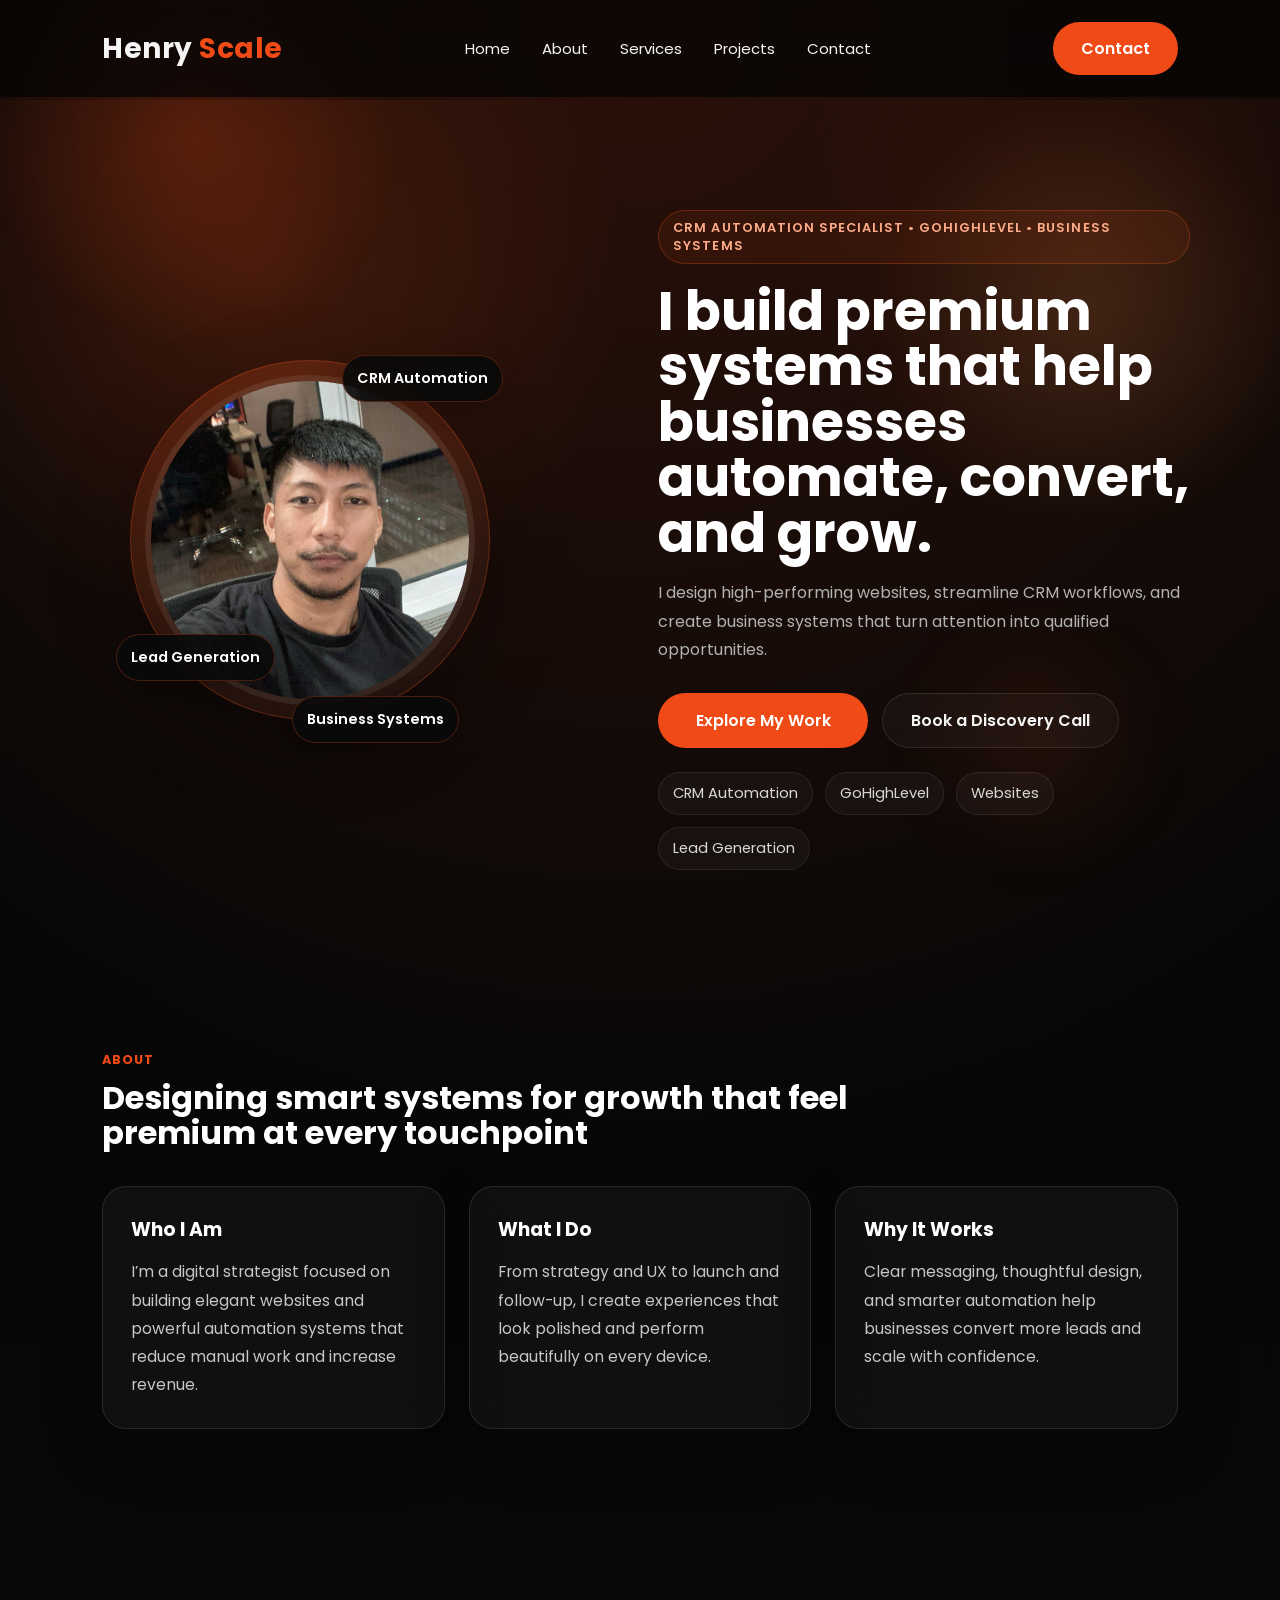
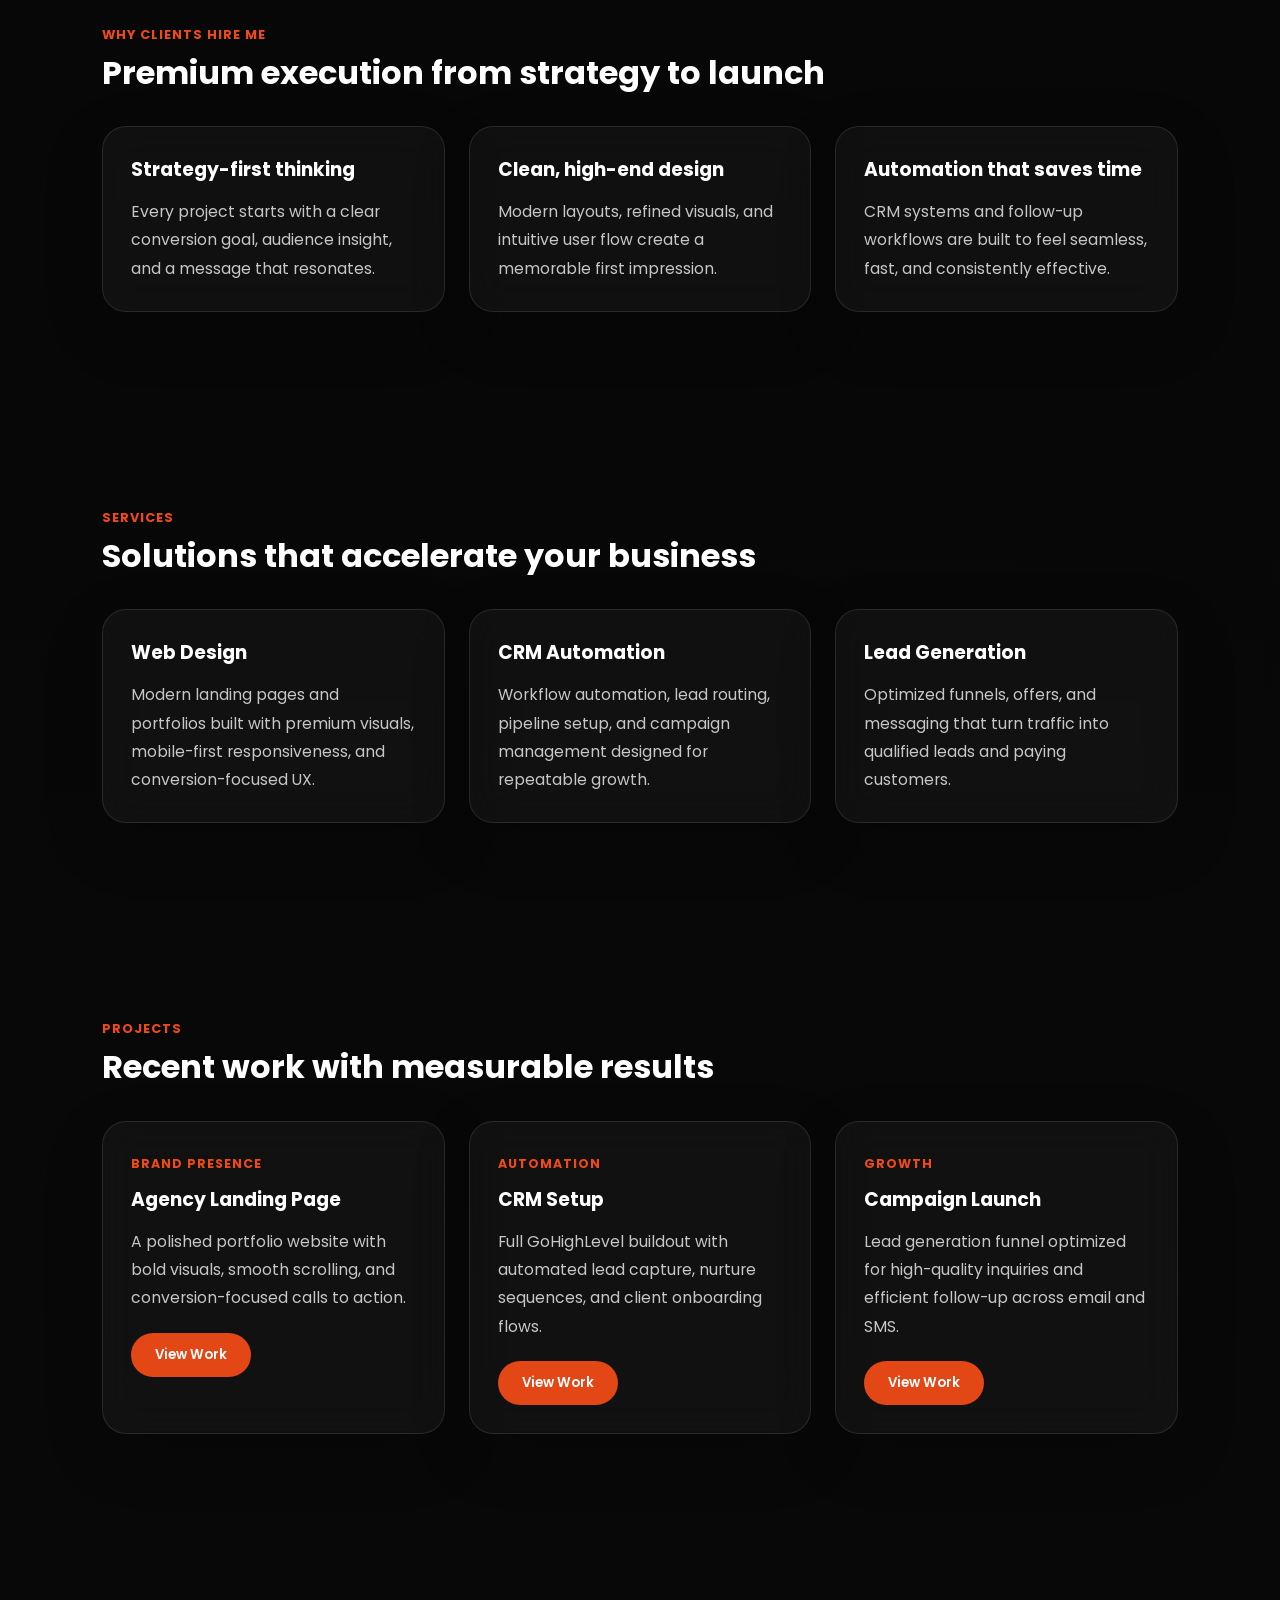
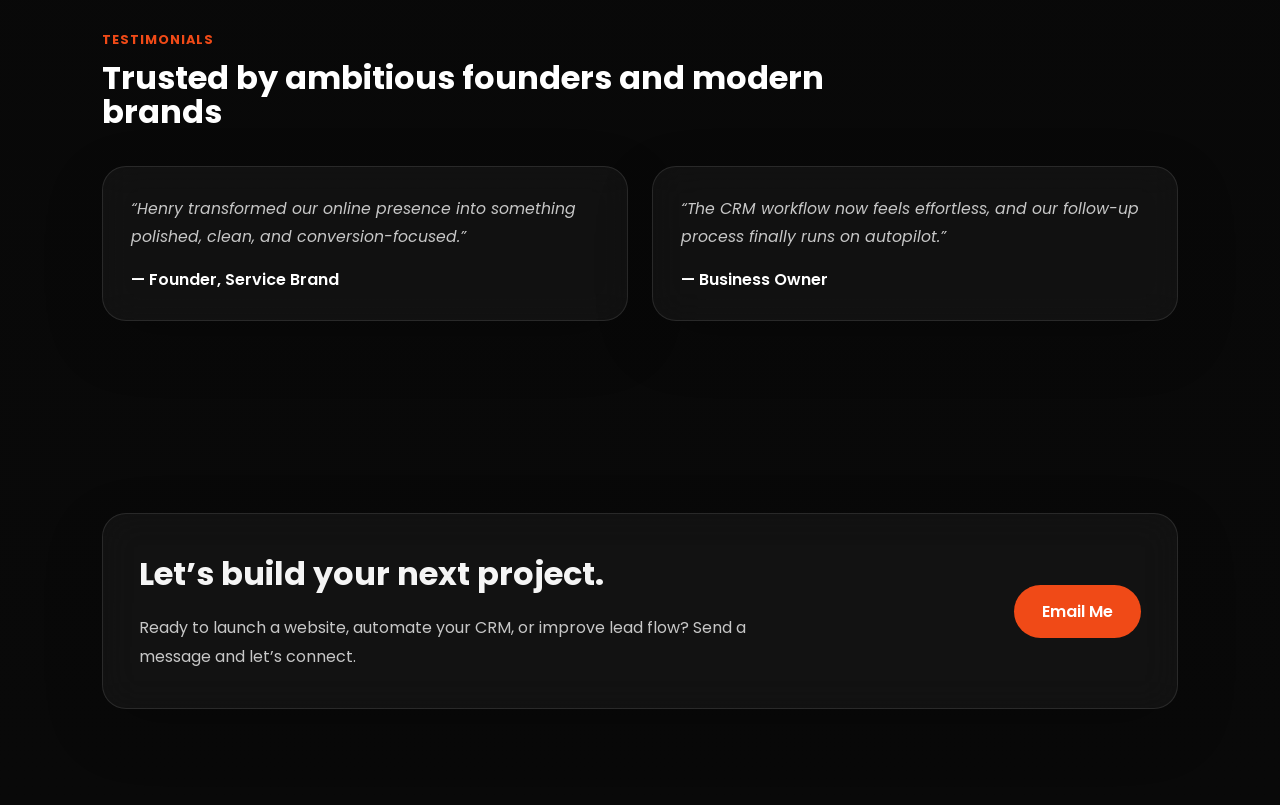
<file: index.html>
<!DOCTYPE html>
<html lang="en">

<head>
    <meta charset="UTF-8">
    <meta name="viewport" content="width=device-width, initial-scale=1.0">
    <meta name="description" content="Henry Scale builds polished websites, CRM automation systems, and lead-generation solutions for modern businesses.">
    <meta name="theme-color" content="#050505">
    <title>Henry Scale | Premium Portfolio</title>

    <link rel="preconnect" href="https://fonts.googleapis.com">
    <link rel="preconnect" href="https://fonts.gstatic.com" crossorigin>
    <link href="https://fonts.googleapis.com/css2?family=Poppins:wght@200;300;400;500;600;700;800&display=swap" rel="stylesheet">
    <link rel="stylesheet" href="css/style.css?v=72b7295">
</head>

<body>
    <header>
        <nav class="navbar">
            <div class="logo">Henry <span>Scale</span></div>
            <ul class="nav-links">
                <li><a href="#home">Home</a></li>
                <li><a href="#about">About</a></li>
                <li><a href="#services">Services</a></li>
                <li><a href="#projects">Projects</a></li>
                <li><a href="#contact">Contact</a></li>
            </ul>
            <a href="#contact" class="btn">Contact</a>
        </nav>
    </header>

    <main>
        <section class="hero" id="home">
            <div class="hero-left">
                <div class="portrait-shell">
                    <div class="portrait-glow"></div>
                    <div class="portrait-frame">
                        <img src="images/profile.png.jpg" alt="Henry Scale portrait">
                    </div>
                    <div class="floating-card card-top">CRM Automation</div>
                    <div class="floating-card card-middle">Lead Generation</div>
                    <div class="floating-card card-bottom">Business Systems</div>
                </div>
            </div>
            <div class="hero-right">
                <div class="hero-copy">
                    <div class="hero-badge">CRM Automation Specialist • GoHighLevel • Business Systems</div>
                    <h1>I build premium systems that help businesses automate, convert, and grow.</h1>
                    <p>I design high-performing websites, streamline CRM workflows, and create business systems that turn attention into qualified opportunities.</p>
                    <div class="hero-actions">
                        <a href="#projects" class="btn">Explore My Work</a>
                        <a href="#contact" class="btn btn-outline">Book a Discovery Call</a>
                    </div>
                    <div class="hero-trust-row" aria-label="Trusted capabilities">
                        <span>CRM Automation</span>
                        <span>GoHighLevel</span>
                        <span>Websites</span>
                        <span>Lead Generation</span>
                    </div>
                </div>
            </div>
        </section>

        <section class="about" id="about">
            <div class="section-head">
                <span>About</span>
                <h2>Designing smart systems for growth that feel premium at every touchpoint</h2>
            </div>
            <div class="about-grid">
                <div class="about-card">
                    <h3>Who I Am</h3>
                    <p>I’m a digital strategist focused on building elegant websites and powerful automation systems that reduce manual work and increase revenue.</p>
                </div>
                <div class="about-card">
                    <h3>What I Do</h3>
                    <p>From strategy and UX to launch and follow-up, I create experiences that look polished and perform beautifully on every device.</p>
                </div>
                <div class="about-card">
                    <h3>Why It Works</h3>
                    <p>Clear messaging, thoughtful design, and smarter automation help businesses convert more leads and scale with confidence.</p>
                </div>
            </div>
        </section>

        <section class="highlights">
            <div class="section-head">
                <span>Why clients hire me</span>
                <h2>Premium execution from strategy to launch</h2>
            </div>
            <div class="highlight-grid">
                <article class="highlight-card">
                    <h3>Strategy-first thinking</h3>
                    <p>Every project starts with a clear conversion goal, audience insight, and a message that resonates.</p>
                </article>
                <article class="highlight-card">
                    <h3>Clean, high-end design</h3>
                    <p>Modern layouts, refined visuals, and intuitive user flow create a memorable first impression.</p>
                </article>
                <article class="highlight-card">
                    <h3>Automation that saves time</h3>
                    <p>CRM systems and follow-up workflows are built to feel seamless, fast, and consistently effective.</p>
                </article>
            </div>
        </section>

        <section class="services" id="services">
            <div class="section-head">
                <span>Services</span>
                <h2>Solutions that accelerate your business</h2>
            </div>
            <div class="service-grid">
                <article class="service-card">
                    <h3>Web Design</h3>
                    <p>Modern landing pages and portfolios built with premium visuals, mobile-first responsiveness, and conversion-focused UX.</p>
                </article>
                <article class="service-card">
                    <h3>CRM Automation</h3>
                    <p>Workflow automation, lead routing, pipeline setup, and campaign management designed for repeatable growth.</p>
                </article>
                <article class="service-card">
                    <h3>Lead Generation</h3>
                    <p>Optimized funnels, offers, and messaging that turn traffic into qualified leads and paying customers.</p>
                </article>
            </div>
        </section>

        <section class="projects" id="projects">
            <div class="section-head">
                <span>Projects</span>
                <h2>Recent work with measurable results</h2>
            </div>
            <div class="project-grid">
                <article class="project-card">
                    <span class="project-tag">Brand Presence</span>
                    <h3>Agency Landing Page</h3>
                    <p>A polished portfolio website with bold visuals, smooth scrolling, and conversion-focused calls to action.</p>
                    <button class="project-btn" data-modal="modal-1">View Work</button>
                </article>
                <article class="project-card">
                    <span class="project-tag">Automation</span>
                    <h3>CRM Setup</h3>
                    <p>Full GoHighLevel buildout with automated lead capture, nurture sequences, and client onboarding flows.</p>
                    <button class="project-btn" data-modal="modal-2">View Work</button>
                </article>
                <article class="project-card">
                    <span class="project-tag">Growth</span>
                    <h3>Campaign Launch</h3>
                    <p>Lead generation funnel optimized for high-quality inquiries and efficient follow-up across email and SMS.</p>
                    <button class="project-btn" data-modal="modal-3">View Work</button>
                </article>
            </div>
        </section>

        <section class="testimonials">
            <div class="section-head">
                <span>Testimonials</span>
                <h2>Trusted by ambitious founders and modern brands</h2>
            </div>
            <div class="testimonial-grid">
                <article class="testimonial-card">
                    <p>“Henry transformed our online presence into something polished, clean, and conversion-focused.”</p>
                    <span>— Founder, Service Brand</span>
                </article>
                <article class="testimonial-card">
                    <p>“The CRM workflow now feels effortless, and our follow-up process finally runs on autopilot.”</p>
                    <span>— Business Owner</span>
                </article>
            </div>
        </section>

        <section class="contact" id="contact">
            <div class="contact-card">
                <div>
                    <h2>Let’s build your next project.</h2>
                    <p>Ready to launch a website, automate your CRM, or improve lead flow? Send a message and let’s connect.</p>
                </div>
                <a href="mailto:henry.frencillo.jr@gmail.com" class="btn">Email Me</a>
            </div>
        </section>

        <div class="modal-overlay" id="modal-1">
            <div class="modal-card">
                <button class="modal-close">×</button>
                <h3>Agency Landing Page Samples</h3>
                <p>Examples of polished portfolio pages built for agencies and personal brands, with strong visuals and conversion-focused layouts.</p>
                <ul>
                    <li>Landing page design with hero call-to-action and service highlights</li>
                    <li>Responsive mobile layout with animated section transitions</li>
                    <li>Custom portfolio gallery with client testimonials</li>
                </ul>
            </div>
        </div>

        <div class="modal-overlay" id="modal-2">
            <div class="modal-card">
                <button class="modal-close">×</button>
                <h3>CRM Setup Samples</h3>
                <p>CRM setups that include automated lead capture, email sequences, appointment workflows, and pipeline management.</p>
                <ul>
                    <li>Automated client intake forms and lead qualification funnels</li>
                    <li>Pipeline stages and task automation for sales teams</li>
                    <li>Follow-up reminders, SMS nurture flows, and reporting dashboards</li>
                </ul>
            </div>
        </div>

        <div class="modal-overlay" id="modal-3">
            <div class="modal-card">
                <button class="modal-close">×</button>
                <h3>Campaign Launch Samples</h3>
                <p>Campaign examples showing lead magnets, email funnels, and retargeting flows designed to convert prospects.</p>
                <ul>
                    <li>High-converting landing pages with lead capture offers</li>
                    <li>Multi-step email and SMS sequences for new leads</li>
                    <li>Performance tracking for CPL and conversion optimization</li>
                </ul>
            </div>
        </div>
    </main>

    <script src="js/script.js?v=72b7295"></script>
</body>
</html>
</file>
<file: css/style.css>
* {
    margin: 0;
    padding: 0;
    box-sizing: border-box;
    font-family: 'Poppins', sans-serif;
}

:root {
    --bg: #050505;
    --surface: #0f0f10;
    --text: #f5f5f5;
    --muted: #b2b2b2;
    --accent: #f04a17;
    --accent-dark: #b20710;
    --border: rgba(255, 255, 255, 0.1);
}

html {
    scroll-behavior: smooth;
}

body {
    min-height: 100vh;
    background: radial-gradient(circle at top, rgba(240, 74, 23, 0.16), transparent 28%),
        linear-gradient(180deg, #060606 0%, #090909 100%);
    color: var(--text);
    overflow-x: hidden;
}

a {
    text-decoration: none;
    color: inherit;
}

a:hover,
a:focus-visible {
    outline: none;
}

button:focus-visible,
a:focus-visible {
    outline: 2px solid rgba(255, 90, 31, 0.9);
    outline-offset: 3px;
}

ul {
    list-style: none;
}

img {
    max-width: 100%;
    display: block;
}

body::before {
    content: '';
    position: fixed;
    inset: 0;
    background: radial-gradient(circle at 15% 15%, rgba(240, 74, 23, 0.2), transparent 16%),
        radial-gradient(circle at 85% 35%, rgba(255, 175, 97, 0.12), transparent 18%);
    pointer-events: none;
    z-index: -1;
}

.navbar {
    width: 100%;
    display: flex;
    justify-content: space-between;
    align-items: center;
    padding: 22px 8%;
    position: fixed;
    top: 0;
    left: 0;
    background: rgba(5, 5, 5, 0.72);
    backdrop-filter: blur(18px);
    z-index: 1000;
    transition: all 0.25s ease;
}

.logo {
    font-size: 28px;
    font-weight: 700;
    letter-spacing: 0.5px;
}

.logo span {
    color: var(--accent);
}

.nav-links {
    display: flex;
    gap: 32px;
    align-items: center;
}

.nav-links a {
    font-size: 15px;
    color: var(--text);
    transition: color 0.25s ease;
}

.nav-links a:hover,
.nav-links a:focus {
    color: var(--accent);
}

.btn,
.btn-outline {
    display: inline-flex;
    align-items: center;
    justify-content: center;
    border-radius: 999px;
    font-weight: 600;
    transition: all 0.3s ease;
}

.btn {
    padding: 14px 28px;
    background: var(--accent);
    color: white;
}

.btn:hover {
    background: var(--accent-dark);
    box-shadow: 0 0 30px rgba(240, 74, 23, 0.25);
    transform: translateY(-2px);
}

.btn-outline {
    padding: 14px 28px;
    border: 1px solid var(--border);
    color: var(--text);
    background: rgba(255, 255, 255, 0.03);
}

.btn-outline:hover {
    border-color: rgba(240, 74, 23, 0.8);
    background: rgba(240, 74, 23, 0.1);
}

main {
    padding-top: 100px;
}

.hero {
    width: 100%;
    min-height: calc(100vh - 100px);
    display: grid;
    grid-template-columns: minmax(320px, 48%) minmax(360px, 52%);
    align-items: center;
    gap: clamp(40px, 6vw, 84px);
    padding: 110px 7% 80px;
    position: relative;
    overflow: hidden;
}

.hero::before {
    content: '';
    position: absolute;
    inset: 0;
    background: radial-gradient(circle at 20% 20%, rgba(255, 90, 31, 0.16), transparent 30%),
        radial-gradient(circle at 85% 15%, rgba(255, 90, 31, 0.08), transparent 23%);
    pointer-events: none;
    z-index: -2;
}

.hero::after {
    content: '';
    position: absolute;
    right: 8%;
    bottom: 8%;
    width: 280px;
    height: 280px;
    background: radial-gradient(circle, rgba(255, 90, 31, 0.08), transparent 70%);
    filter: blur(24px);
    pointer-events: none;
    z-index: -1;
}

.hero-left {
    display: flex;
    justify-content: flex-start;
}

.hero-right {
    display: flex;
    justify-content: flex-start;
    align-items: flex-start;
}

.hero-copy {
    max-width: 660px;
    text-align: left;
}

.hero-badge {
    display: inline-flex;
    align-items: center;
    gap: 8px;
    padding: 8px 14px;
    border: 1px solid rgba(255, 90, 31, 0.28);
    border-radius: 999px;
    background: rgba(255, 90, 31, 0.08);
    color: #ffac88;
    font-size: 0.8rem;
    font-weight: 600;
    letter-spacing: 0.08em;
    text-transform: uppercase;
    margin-bottom: 20px;
}

.hero-copy h1 {
    font-size: clamp(2.5rem, 4.2vw, 4rem);
    line-height: 1.03;
    margin-bottom: 18px;
    color: white;
    max-width: 640px;
}

.hero-copy p {
    line-height: 1.8;
    font-size: 1rem;
    color: var(--muted);
    max-width: 560px;
}

.hero-actions {
    display: flex;
    flex-wrap: wrap;
    gap: 14px;
    margin-top: 28px;
}

.hero-actions .btn {
    min-width: 210px;
}

.hero-actions .btn-outline {
    background: rgba(255, 255, 255, 0.03);
}

.hero-trust-row {
    display: flex;
    flex-wrap: wrap;
    gap: 12px;
    margin-top: 24px;
}

.hero-trust-row span {
    padding: 10px 14px;
    border-radius: 999px;
    border: 1px solid rgba(255, 255, 255, 0.08);
    background: rgba(255, 255, 255, 0.035);
    color: #d8d8d8;
    font-size: 0.92rem;
}

.hero-right {
    display: flex;
    justify-content: center;
    align-items: center;
}

.portrait-shell {
    position: relative;
    width: min(440px, 100%);
    aspect-ratio: 1 / 1;
    display: grid;
    place-items: center;
}

.portrait-glow {
    position: absolute;
    inset: 8%;
    border-radius: 50%;
    background: radial-gradient(circle, rgba(255, 90, 31, 0.24), transparent 70%);
    filter: blur(22px);
    z-index: 0;
}

.portrait-frame {
    position: relative;
    z-index: 1;
    width: min(360px, 88%);
    aspect-ratio: 1 / 1;
    border-radius: 50%;
    padding: 14px;
    background: linear-gradient(145deg, rgba(255, 90, 31, 0.2), rgba(255, 255, 255, 0.03));
    border: 1px solid rgba(255, 90, 31, 0.28);
    box-shadow: 0 24px 80px rgba(0, 0, 0, 0.3);
    animation: floatPortrait 6s ease-in-out infinite;
}

.portrait-frame img {
    width: 100%;
    height: 100%;
    object-fit: cover;
    border-radius: 50%;
    border: 6px solid rgba(255, 255, 255, 0.08);
}

.floating-card {
    position: absolute;
    z-index: 2;
    padding: 12px 14px;
    border-radius: 999px;
    background: rgba(10, 10, 10, 0.92);
    border: 1px solid rgba(255, 90, 31, 0.25);
    color: white;
    font-size: 0.9rem;
    font-weight: 600;
    box-shadow: 0 10px 30px rgba(0, 0, 0, 0.24);
    animation: floatCard 5s ease-in-out infinite;
}

.card-top {
    top: 8%;
    right: 6%;
}

.card-middle {
    bottom: 18%;
    left: 6%;
    animation-delay: 1.2s;
}

.card-bottom {
    bottom: 4%;
    right: 16%;
    animation-delay: 2.2s;
}

@keyframes floatPortrait {
    0%, 100% {
        transform: translateY(0px);
    }
    50% {
        transform: translateY(-14px);
    }
}

@keyframes floatCard {
    0%, 100% {
        transform: translateY(0px);
    }
    50% {
        transform: translateY(-8px);
    }
}

.section-head {
    max-width: 760px;
    margin-bottom: 36px;
}

.section-head span {
    display: inline-block;
    color: var(--accent);
    font-weight: 700;
    letter-spacing: 1px;
    text-transform: uppercase;
    margin-bottom: 12px;
    font-size: 0.8rem;
}

.section-head h2 {
    font-size: clamp(2rem, 2.5vw, 2.8rem);
    line-height: 1.08;
    color: white;
}

.about,
.highlights,
.services,
.projects,
.testimonials,
.contact {
    padding: 96px 8%;
}

.about-grid,
.highlight-grid,
.service-grid,
.project-grid,
.testimonial-grid {
    display: grid;
    gap: 24px;
}

.about-grid {
    grid-template-columns: repeat(3, minmax(220px, 1fr));
}

.about-card,
.highlight-card,
.service-card,
.project-card,
.testimonial-card,
.contact-card {
    background: rgba(255, 255, 255, 0.04);
    border: 1px solid var(--border);
    border-radius: 24px;
    padding: 28px;
    backdrop-filter: blur(18px);
    box-shadow: 0 20px 60px rgba(0, 0, 0, 0.2);
}

.about-card h3,
.highlight-card h3,
.service-card h3,
.project-card h3 {
    margin-bottom: 14px;
    font-size: 1.18rem;
    color: white;
}

.about-card p,
.highlight-card p,
.service-card p,
.project-card p,
.testimonial-card p {
    line-height: 1.8;
    color: #c7c7c7;
    font-size: 0.98rem;
}

.highlight-grid {
    grid-template-columns: repeat(3, minmax(220px, 1fr));
}

.service-grid {
    grid-template-columns: repeat(3, minmax(240px, 1fr));
}

.project-grid {
    grid-template-columns: repeat(3, minmax(240px, 1fr));
}

.project-tag {
    display: inline-block;
    margin-bottom: 12px;
    color: var(--accent);
    font-size: 0.78rem;
    text-transform: uppercase;
    letter-spacing: 1px;
    font-weight: 700;
}

.testimonial-grid {
    grid-template-columns: repeat(2, minmax(260px, 1fr));
}

.testimonial-card p {
    font-style: italic;
}

.testimonial-card span {
    display: block;
    margin-top: 16px;
    color: white;
    font-weight: 600;
}

.contact-card {
    display: flex;
    justify-content: space-between;
    align-items: center;
    gap: 24px;
    padding: 36px;
}

.contact-card h2 {
    font-size: clamp(2rem, 2.2vw, 2.6rem);
    margin-bottom: 16px;
}

.contact-card p {
    color: #c7c7c7;
    line-height: 1.8;
    max-width: 620px;
}

.contact-card .btn {
    white-space: nowrap;
}

.project-btn {
    margin-top: 20px;
    width: fit-content;
    padding: 12px 24px;
    border: none;
    border-radius: 999px;
    background: rgba(240, 74, 23, 0.95);
    color: white;
    font-weight: 600;
    cursor: pointer;
    transition: transform 0.2s ease, box-shadow 0.2s ease;
}

.project-btn:hover {
    transform: translateY(-2px);
    box-shadow: 0 14px 24px rgba(240, 74, 23, 0.24);
}

.modal-overlay {
    position: fixed;
    inset: 0;
    display: none;
    align-items: center;
    justify-content: center;
    background: rgba(0, 0, 0, 0.86);
    z-index: 1100;
    padding: 28px;
}

.modal-overlay.active {
    display: flex;
}

.modal-card {
    width: min(680px, 100%);
    background: #0b0b0b;
    border: 1px solid rgba(255, 255, 255, 0.08);
    border-radius: 28px;
    padding: 32px 34px;
    box-shadow: 0 24px 80px rgba(0, 0, 0, 0.4);
    position: relative;
}

.modal-card h3 {
    margin-bottom: 16px;
    color: white;
}

.modal-card p {
    color: #c7c7c7;
    line-height: 1.8;
    margin-bottom: 18px;
}

.modal-card ul {
    list-style: disc;
    margin-left: 20px;
    color: #d1d1d1;
    line-height: 1.85;
}

.modal-card ul li {
    margin-bottom: 10px;
}

.modal-close {
    position: absolute;
    top: 20px;
    right: 20px;
    width: 42px;
    height: 42px;
    border: none;
    border-radius: 50%;
    background: rgba(255, 255, 255, 0.08);
    color: white;
    font-size: 22px;
    cursor: pointer;
    display: grid;
    place-items: center;
    transition: background 0.2s ease;
}

.modal-close:hover {
    background: rgba(240, 74, 23, 0.9);
}

.sticky {
    background: rgba(8, 8, 8, 0.97);
    box-shadow: 0 16px 40px rgba(0, 0, 0, 0.34);
}

@media (max-width: 1080px) {
    .hero {
        grid-template-columns: 1fr;
        text-align: center;
        padding-top: 140px;
    }

    .hero-left,
    .hero-right {
        width: 100%;
    }

    .hero-copy {
        margin: 0 auto;
    }

    .hero-actions {
        justify-content: center;
    }

    .hero-trust-row {
        justify-content: center;
    }

    .portrait-shell {
        width: min(360px, 90vw);
    }

    .about-grid,
    .highlight-grid,
    .service-grid,
    .project-grid {
        grid-template-columns: repeat(2, minmax(220px, 1fr));
    }
}

@media (max-width: 820px) {
    .navbar {
        padding: 16px 5%;
    }

    .logo {
        font-size: 24px;
    }

    .nav-links {
        display: none;
    }

    .hero {
        padding: 95px 6% 55px;
    }

    .section-head h2 {
        font-size: 2rem;
    }

    .about-grid,
    .highlight-grid,
    .service-grid,
    .project-grid,
    .testimonial-grid {
        grid-template-columns: 1fr;
    }

    .contact-card {
        flex-direction: column;
        align-items: flex-start;
    }
}

@media (max-width: 600px) {
    .hero {
        padding: 80px 5% 30px;
        min-height: auto;
        gap: 24px;
    }

    .hero-copy h1 {
        font-size: 2rem;
    }

    .hero-copy p {
        font-size: 0.92rem;
    }

    .hero-actions {
        flex-direction: column;
        align-items: stretch;
    }

    .hero-actions .btn {
        width: 100%;
        min-width: 0;
    }

    .hero-trust-row {
        justify-content: flex-start;
    }

    .portrait-shell {
        width: min(300px, 90vw);
    }

    .floating-card {
        font-size: 0.8rem;
        padding: 10px 12px;
    }

    .card-top {
        top: 10%;
        right: 2%;
    }

    .card-middle {
        left: 0;
        bottom: 18%;
    }

    .card-bottom {
        right: 6%;
        bottom: 2%;
    }
}
</file>
